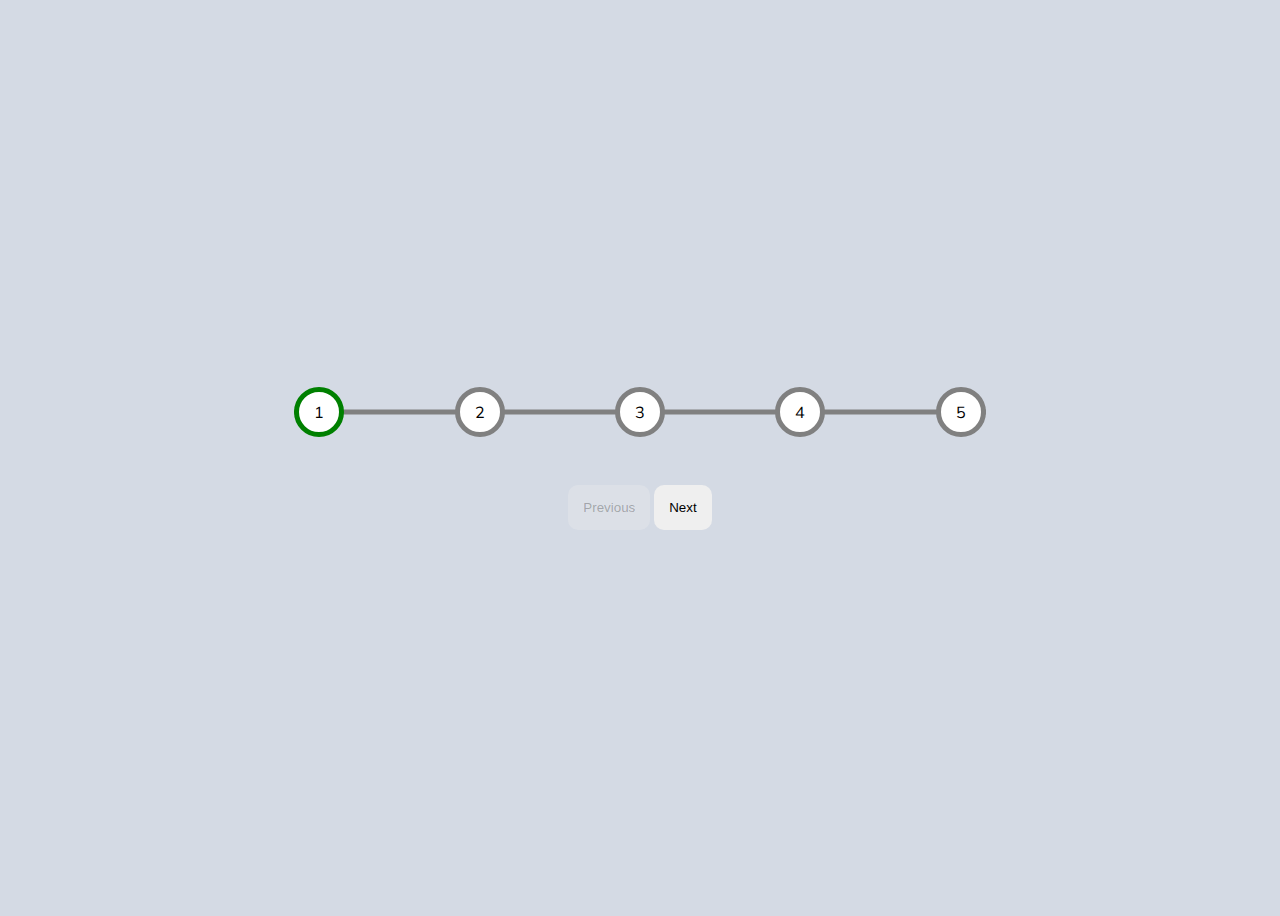
<file: progressSteps/index.html>
<!DOCTYPE html>
<html lang="en">
<head>
    <meta charset="UTF-8">
    <meta http-equiv="X-UA-Compatible" content="IE=edge">
    <meta name="viewport" content="width=device-width, initial-scale=1.0">
    <link rel="stylesheet" href="style.css">
    <title>Project Steps</title>
</head>
<body>
    <div class="container">
        <div class="progress">
            <div class="bar">
                <div class="bar-line" id="bar-line"></div>
                <div class="count active">1</div>
                <div class="count">2</div>
                <div class="count">3</div>
                <div class="count">4</div>
                <div class="count">5</div>
            </div>
            <div class="buttons">
                <button class="prev-btn" id="prev-btn" disabled="disabled">Previous</button>
                <button class="next-btn" id="next-btn">Next</button>
            </div>
        </div>
    </div>
<script src="script.js"></script>
</body>
</html>
</file>
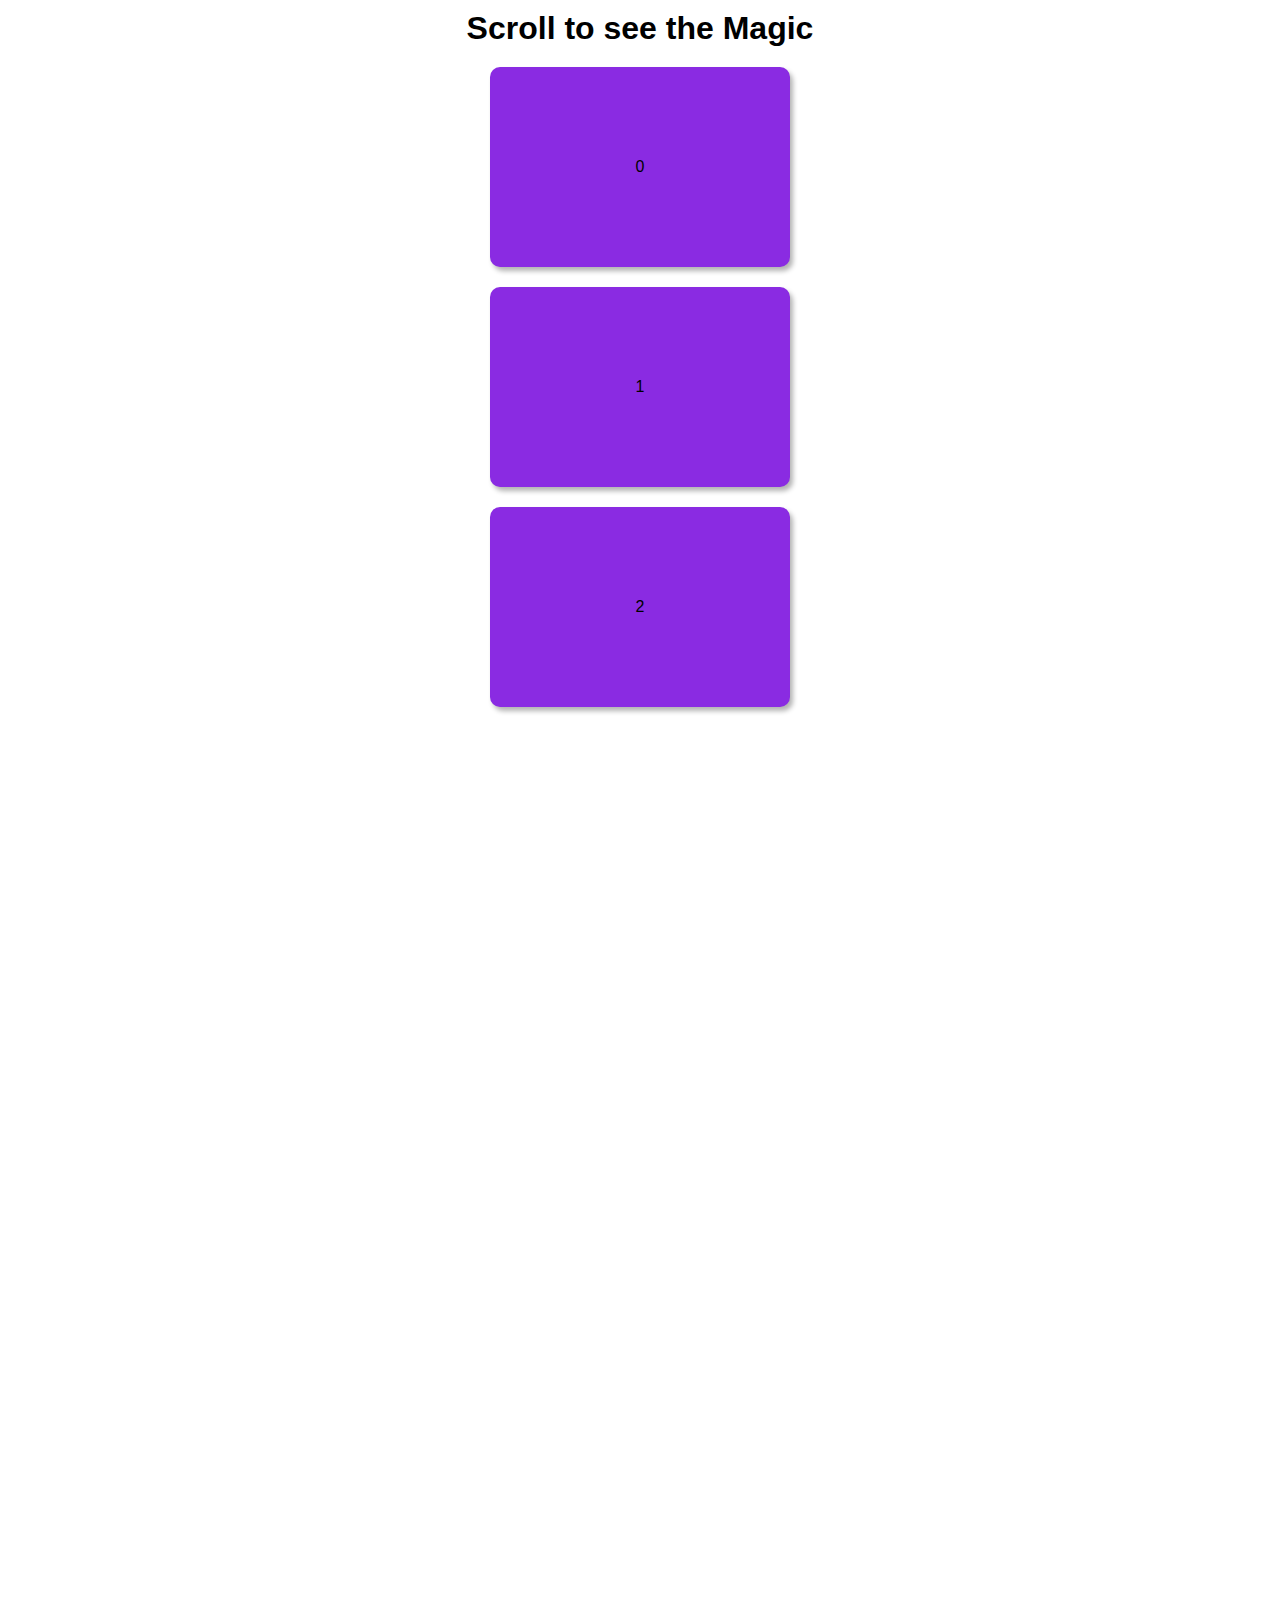
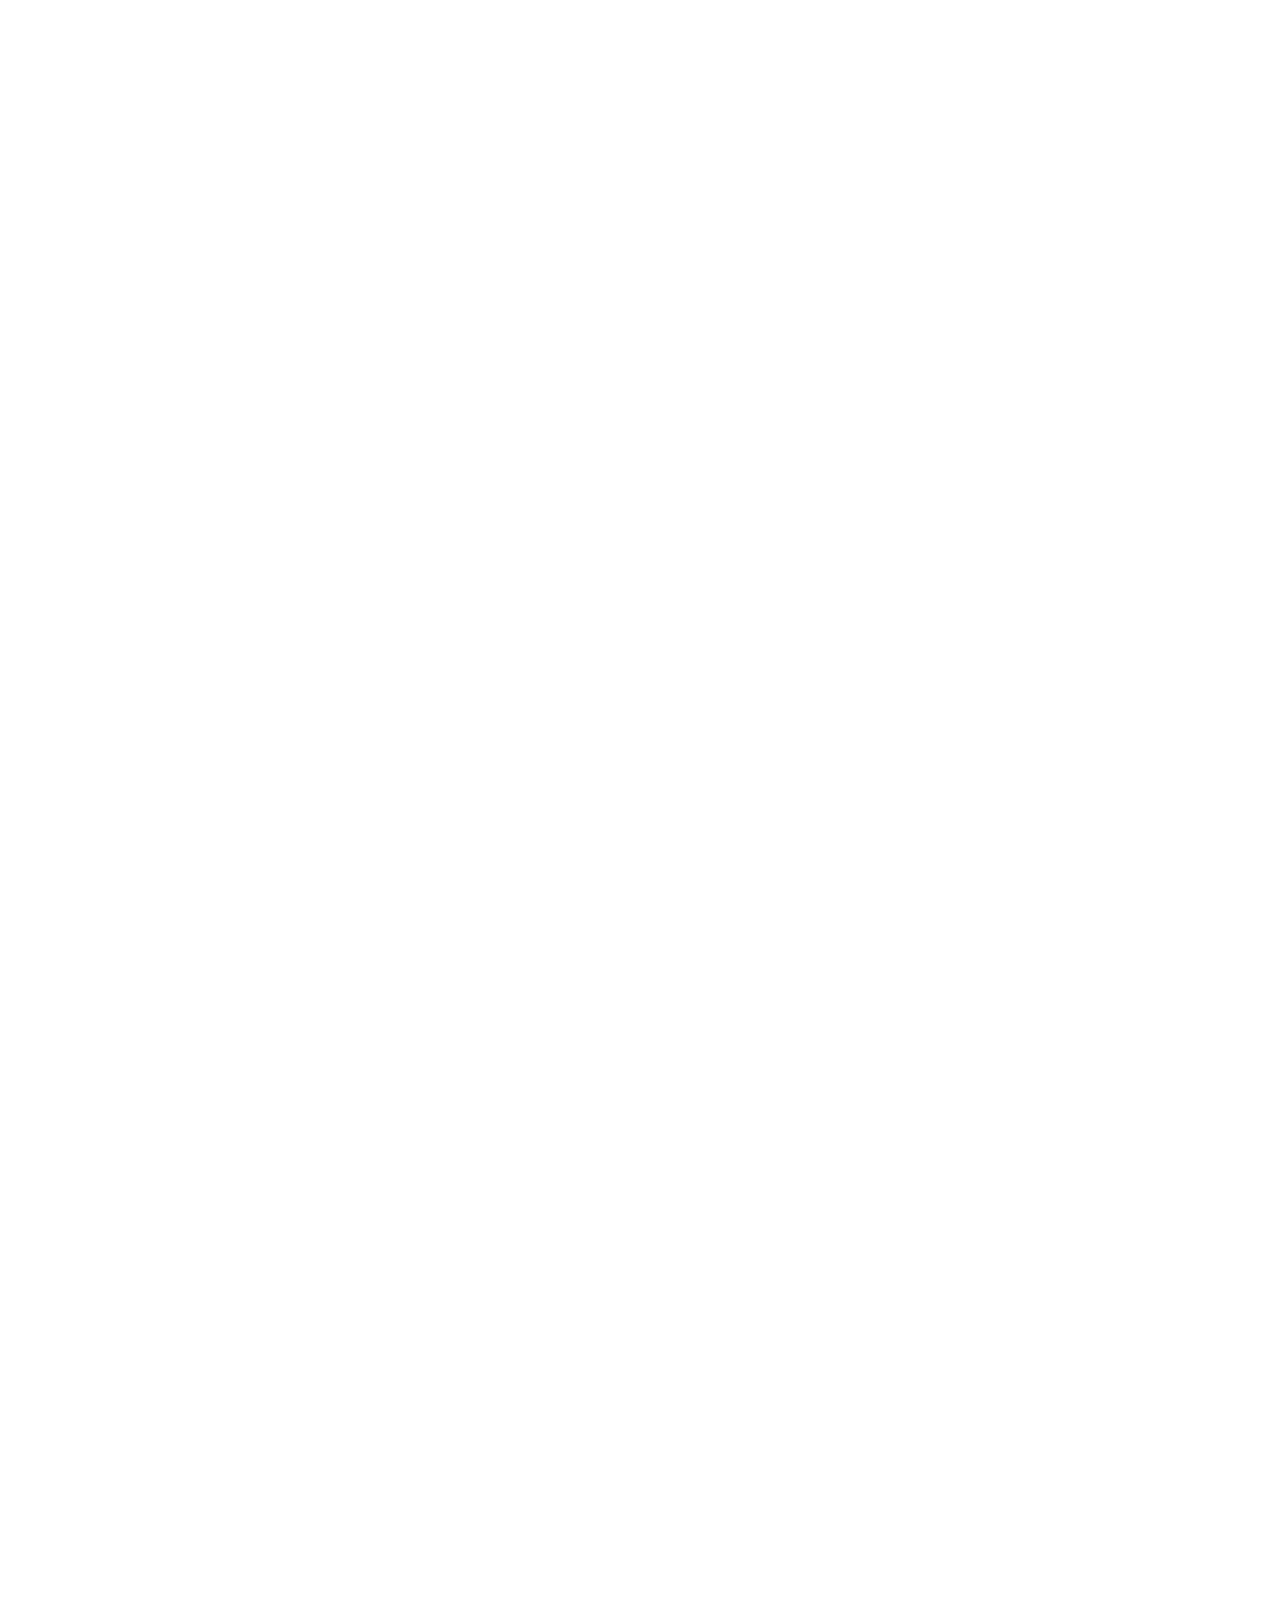
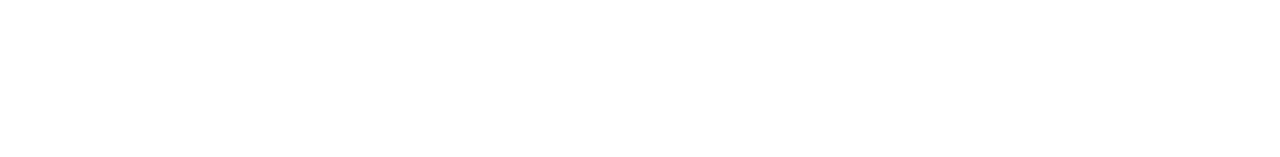
<file: scrollAnimation/index.html>
<!DOCTYPE html>
<html lang="en">
<head>
    <meta charset="UTF-8">
    <meta http-equiv="X-UA-Compatible" content="IE=edge">
    <meta name="viewport" content="width=device-width, initial-scale=1.0">
    <link rel="stylesheet" href="style.css">
    <title>Project Start</title>
</head>
<body>
    <h1>Scroll to see the Magic</h1>
    <div class="box show">Box</div>
    <div class="box">Box</div>
    <div class="box">Box</div>
    <div class="box">Box</div>
    <div class="box">Box</div>
    <div class="box">Box</div>
    <div class="box">Box</div>
    <div class="box">Box</div>
    <div class="box">Box</div>
    <div class="box">Box</div>
    <div class="box">Box</div>
    <div class="box">Box</div>
    <div class="box">Box</div>
    <div class="box">Box</div>
    <div class="box">Box</div>

    
<script src="script.js"></script>
</body>
</html>
</file>
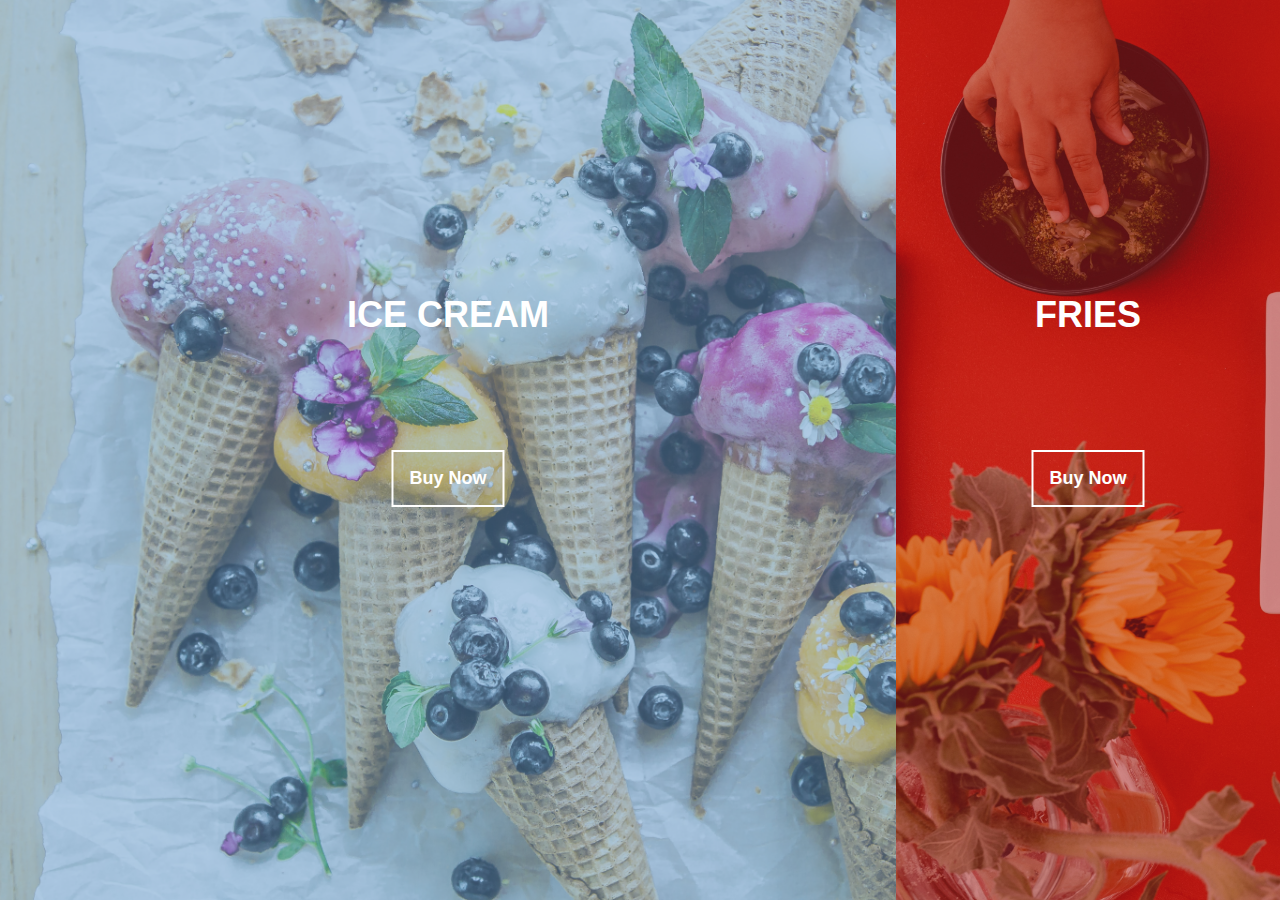
<file: splitLandingPage/index.html>
<!DOCTYPE html>
<html lang="en">
<head>
    <meta charset="UTF-8">
    <meta http-equiv="X-UA-Compatible" content="IE=edge">
    <meta name="viewport" content="width=device-width, initial-scale=1.0">
    <link rel="stylesheet" href="style.css">
    <title>Split Landing Page</title>
</head>
<body>
    <div class="container">
        <div class="split left">
            <h1>Ice Cream</h1>
            <a href="#" class="btn">Buy Now</a>
        </div>
        <div class="split right">
            <h1>Fries</h1>
            <a href="#" class="btn">Buy Now</a>
        </div>
    </div>

<script src="script.js"></script>
</body>
</html>
</file>
<file: progressSteps/style.css>
@import url('https://fonts.googleapis.com/css?family=Muli&display=swap');

:root {
    --empty: grey;
    --full: green;
}

* {
    box-sizing: border-box;
}

body {
    font-family: 'Muli', sans-serif;
    display: flex;
    align-items: center;
    justify-content: center;
    height: 100vh;
    background-color: rgb(212, 218, 228);
    overflow: hidden;
}

.container {
    width: 90vw;
    align-items: center;
}

.progress {
    display: flex;
    flex-direction: column;
    align-items: center;
    justify-content: center;
}

.bar {
    display: flex;
    justify-content: space-between;
    align-items: center;
    width: 60%;
    margin-bottom: 3em;
    position: relative;
}

.count {
    border: var(--empty) solid 5px;
    border-radius: 50%;
    background-color: white;
    width: 30px;
    height: 30px;
    padding: 20px;
    display: flex;
    align-items: center;
    justify-content: center;
}

.next-btn,
.prev-btn {
    padding: 15px;
    border: 0;
    border-radius: 10px;
    cursor: pointer;
}

.next-btn:active,
.prev-btn:active {
    background-color: var(--full);
    transform: rotateZ(-360deg);
    transition: transform .8s ease;
}

.next-btn:disabled,
.prev-btn:disabled {
    cursor: not-allowed;
    transform: none;
}

.active {
    border-color: var(--full);
    transition: border-color 1s ease-in;
}

.bar::before {
    content: "";
    background-color: var(--empty);
    height: 5px;
    width: 100%;
    transform: translateY(-50%);
    position: absolute;
    top: 50%;
    z-index: -2;
}

#bar-line {
    background-color: var(--full);
    width: 0%;
    height: 5px;
    position: absolute;
    top: 50%;
    transform: translateY(-50%);
    z-index: -1;
    transition: .5s ease;
}
</file>
<file: scrollAnimation/style.css>
body {
    font-family: 'Roboto', sans-serif;
    display: flex;
    flex-direction: column;
    align-items: center;
    justify-content: center;
    margin: 0;
}

h1 {
    margin: 10px;
}

.box {
    display: flex;
    background-color: blueviolet ;
    width: 300px;
    height: 200px;
    align-items: center;
    justify-content: center;
    margin: 10px;
    border-radius: 10px;
    box-shadow: 3px 4px 5px rgba(0, 0, 0, .3);
    transform: translateX(400%);
    transition: transform 1s ease;

}

.box:nth-of-type(even) {
    transform: translateX(-400%);
}

.box.show {
    transform: translateX(0);
}
</file>
<file: splitLandingPage/style.css>
:root {
    --left-bg-color: rgba(102, 153, 204, .5);
    --right-bg-color: rgba(227, 34, 39, .4);
    --left-btn-color: rgba(102, 153, 204, 1);
    --right-btn-color: rgba(227, 34, 39, 1);
    --active-width: 70%;
    --other-width: 30%;

}

* {
    box-sizing: border-box;
}

body {
    font-family: 'Roboto', sans-serif;
    height: 100vh;
    margin: 0;
    overflow-x: hidden;
}

.container {
    height: 100%;
    width: 100%;
    position: relative;
}

.split {
    width: 50%;
    margin: 0;
    transition: width .8s ease;
}

.split.left::before {
    content: "";
    position: absolute;
    width: 100%;
    height: 100%;
    background-color: var(--left-bg-color);
}

.split.left {
    position: absolute;
    left: 0;
    background-image: url('iceCream.jpg');
    background-repeat: no-repeat;
    background-size: cover;
    height: 100%;
}

.split.right::before {
    content: "";
    position: absolute;
    width: 100%;
    height: 100%;
    background-color: var(--right-bg-color);
}

.split.right {
    position: absolute;
    right: 0;
    background-image: url('fries.jpg');
    background-repeat: no-repeat;
    background-size: cover;
    height: 100%;
}

h1 {
    color: white;
    position: absolute;
    left: 50%;
    top: 30%;
    transform: translateX(-50%);
    text-transform: uppercase;
    white-space: nowrap;
    font-size: 36px;
}

.split a {
    position: absolute;
    top: 50%;
    left: 50%;
    transform: translateX(-50%);
    text-decoration: none;
    color: white;
    font-size: 18px;
    border: 2px white solid;
    padding: 1rem;
    font-weight: bold;
    white-space: nowrap;
}

.left a:hover {
    background-color: var(--left-btn-color);
    border-color: var(--left-btn-color);
}

.right a:hover {
    background-color: var(--right-btn-color);
    border-color: var(--right-btn-color);
}

.container.show-left .left{
    width: var(--active-width);
}

.container.show-left .right{
    width: var(--other-width);
}

.container.show-right .right{
    width: var(--active-width);
}

.container.show-right .left{
    width: var(--other-width);
}
</file>
